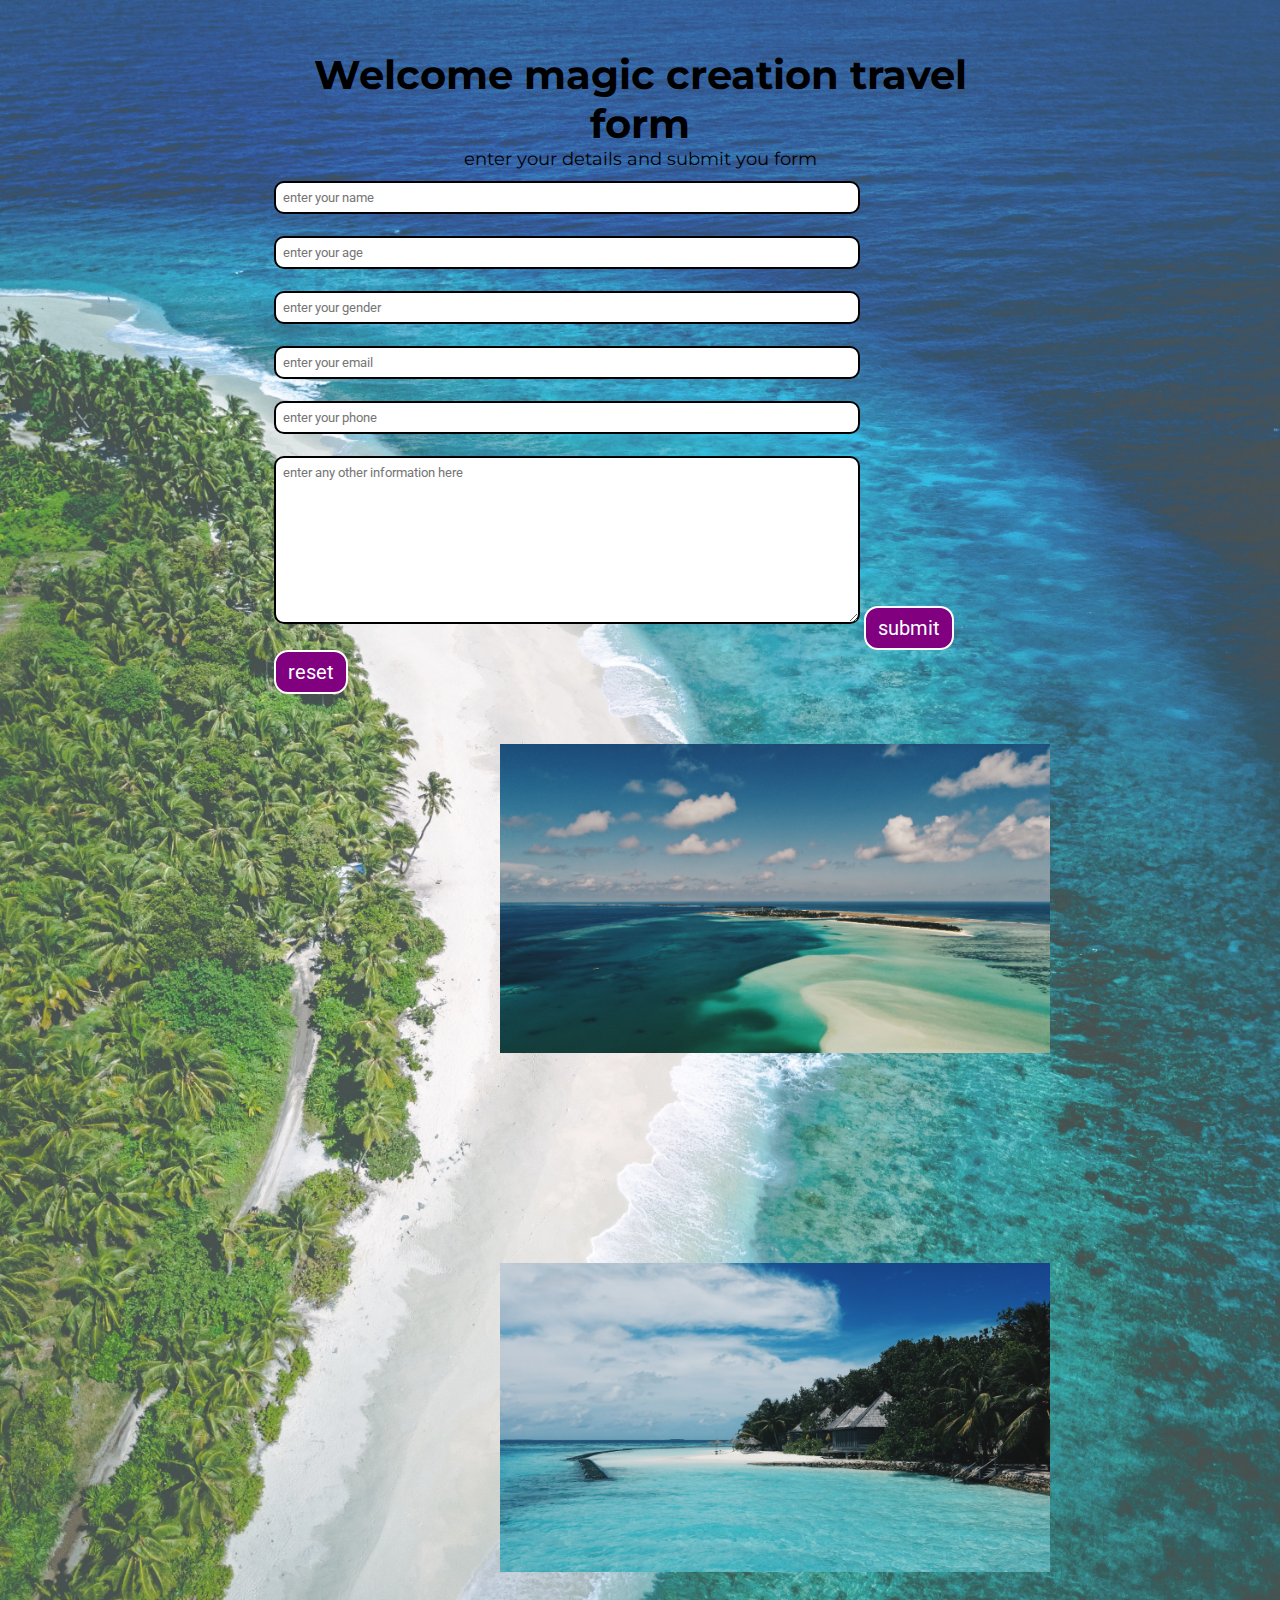
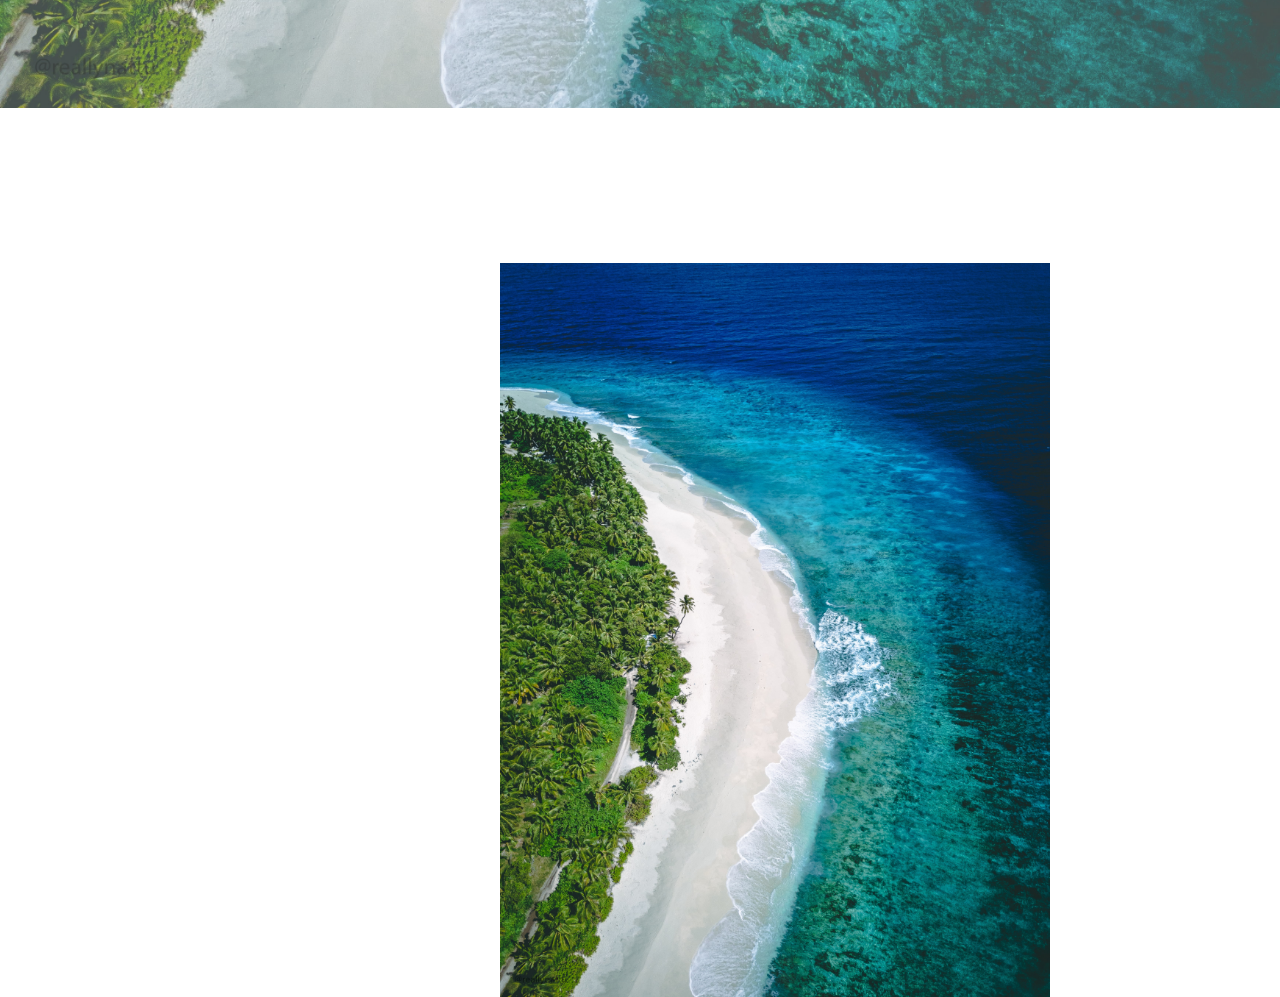
<file: w/index.html>
<!DOCTYPE html>
<html lang="en">
<head>
    <meta charset="UTF-8">
    <meta name="viewport" content="width=device-width, initial-scale=1.0">
    <title>welcome to travelform</title>
    <link rel="preconnect" href="https://fonts.gstatic.com">
    <link href="https://fonts.googleapis.com/css2?family=Montserrat&family=Roboto:ital,wght@1,300&display=swap" rel="stylesheet">
    <link rel="stylesheet" href="style.css">
</head>
<body>
    <img class="w" src="u.jpg" alt="malvdives">
  <div class="container">

   <h1>Welcome magic creation travel form</form></h1>
      <p>enter your details and submit you form</p>


      <form action="index.html" method="post"></form>
            <input type="text" name="name" id="name" placeholder="enter your name">
            <input type="text" name="age" id="age"placeholder="enter your age ">
            <input type="text" name="gender" id="gender"placeholder="enter your gender ">
            <input type="email" name=" email" id="email"placeholder="enter your email ">
            <input type="phone" name=" phone" id="phone"placeholder="enter your phone ">
            <textarea name="desc" id="desc" cols="30" rows="10"
                placeholder="enter any other information here"></textarea>
                <button class="btn">submit</button>
                <button class="btn">reset</button>
  </form>

  </div>
  <img class="a" src="w.jpg" alt="malvdives">
  <br>
  <img class="n" src="ww.jpg" alt="malvdives">
  <img class="p" src="u.jpg" alt="malvdives">


</body>
</html>
</file>
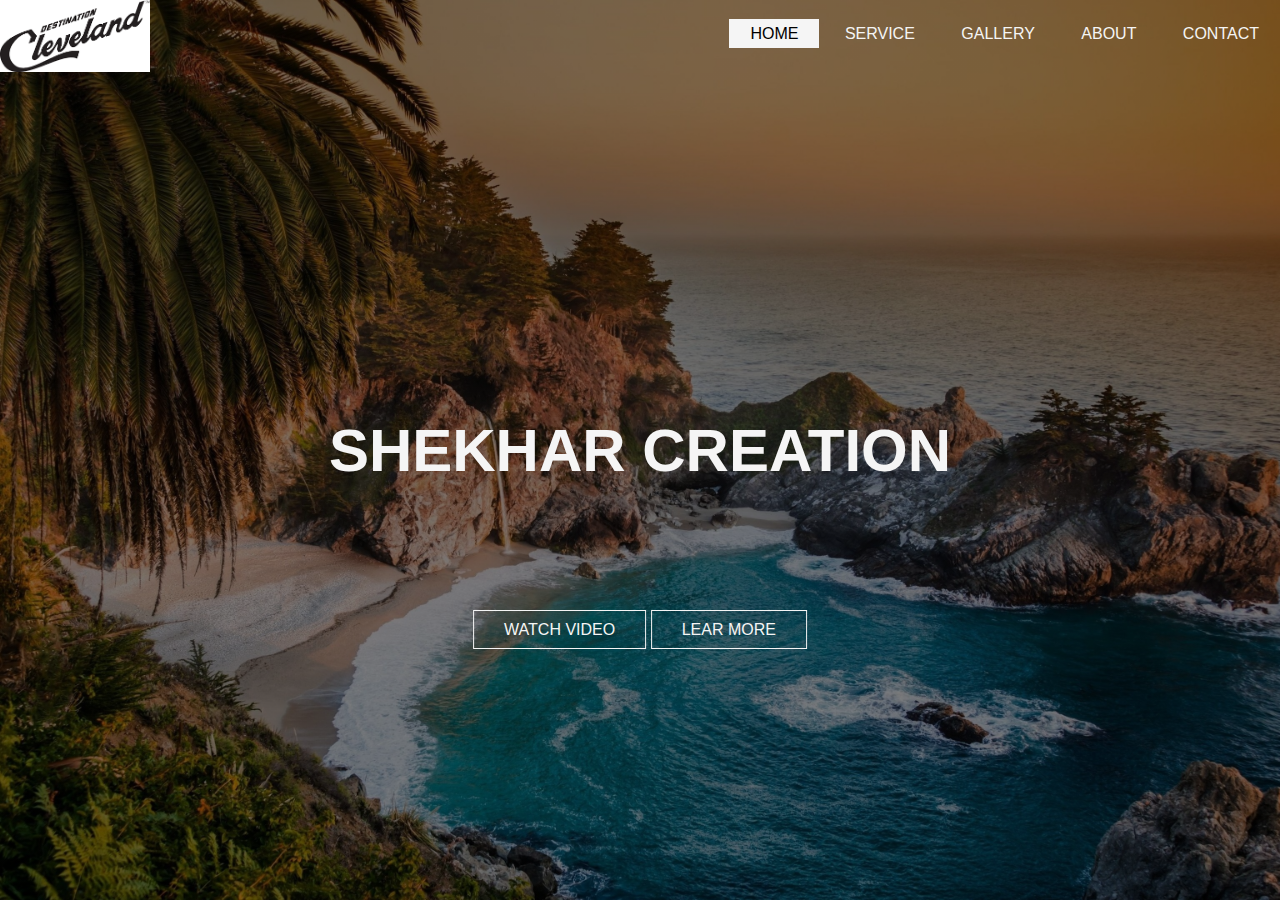
<file: web/index.html>
<!DOCTYPE html>
<html lang="en">
<head>
    <meta charset="UTF-8">
    <meta name="viewport" content="width=device-width, initial-scale=1.0">
    <title>webpage</title>
    <link rel="stylesheet" href="style.css">
</head>
<body>
    <header>


        <div class="main">
              <div class="logo">
        <img src="cl.png">
              </div>
              <ul>
          
                     <li class="active"><a href="#">HOME</a></li>
                     <li><a href="#">SERVICE</a></li>
                     <li><a href="#">GALLERY</a></li>
                     <li><a href="#">ABOUT</a></li>
                     <li><a href="#">CONTACT</a></li>

                     </ul>



        </div>
   <div class="title">

<h1> SHEKHAR CREATION  </h1>

   </div>
   <div class="button">
       <a href="https://www.youtube.com/watch?v=bZkLuCgORi4" class="btn"> WATCH VIDEO</a>
       <a href="file:///C:/Users/Win/Desktop/w/index.html" class="btn"> LEAR MORE</a>

   </div>
    </header>
</body>
</html>
</file>
<file: w/style.css>
*{

    margin: 0px;
    padding: 0px;
    box-sizing: border-box;
    font-family: 'Roboto', sans-serif;
}
.container{
    max-width: 65%;
    padding: 50px;
    margin: auto;
  
}
p{
    text-align: center;
    font-family: 'Montserrat', sans-serif;
    font-size: 18px;
}
.container h1{ 
    text-align: center;
    font-family: 'Montserrat', sans-serif;
    font-size: 40px;
    
}
input,textarea{
    border: 2px solid black;
    border-radius: 10px;
    outline: none;
    width: 80%;
    margin: 11px 0px;
  padding: 7px;
  
}
form{

    display: flex;
  align-items: center;
  justify-content: center;
  flex-direction: column;

}
.btn{
    color: white;
    background: purple;
    padding: 8px 12px;
    font-size: 20px;
    border: 2px solid white;
    border-radius: 14px;
    cursor: pointer;
}
.w{
   width: 100%;
   position: absolute;
   z-index: -1;
   opacity: 0.8; 

}
.a{
    width: 550px;
    position: absolute;
    margin-left: 500px;
    cursor: pointer;





}
.n{
    width: 550px;
    position: absolute;
   margin-left: 500px;
   margin-top: 500px;
   cursor: pointer;
   


}
.p{
    width: 550px;
    position: absolute;
   margin-left: 500px;
   margin-top: 1100px;
   cursor: pointer;
   

}
</file>
<file: web/style.css>
*{
    margin: 0%;
    padding: 0%;
    font-family: 'Franklin Gothic Medium', 'Arial Narrow', Arial, sans-serif;

}
header{

    background-image:linear-gradient(rgba(0,0,0,0.5),rgba(0,0,0,0.5)),url(v.png) ;
    height: 100vh;
    background-size: cover;
    background-position: center;
}
ul{
    float: right;
    list-style: none;
    margin-top: 25px;

}
ul li{
    display: inline-block;

}
ul li a{
    text-decoration: none;
    color: whitesmoke;
    padding: 5px 20px;
    border: 1px solid transparent;
    transition: 0.6s ease;

}
ul li a:hover{
    background-color: whitesmoke;
    color: black;

}
ul li.active a{
    background-color: whitesmoke;
    color: black;
}
.logo img{
    float: left;
    width: 150px;
    height: auto;
}
.title{
    position: absolute;
    top: 50%;
    left: 50%;
    transform: translate(-50% ,-50%);
}
.title h1{
    color: whitesmoke;
    font-size: 60px;
    
}
.button{
    position: absolute;
    top: 70%;
    left: 50%;
    transform: translate(-50% ,-50%);
}
.btn{
    border: 1px solid whitesmoke;
    padding: 10px 30px;
    color: whitesmoke;
    text-decoration: none;
    transition: 0.6s ease;
}
.btn:hover{
    background-color: whitesmoke;
    color: black;
}
</file>
